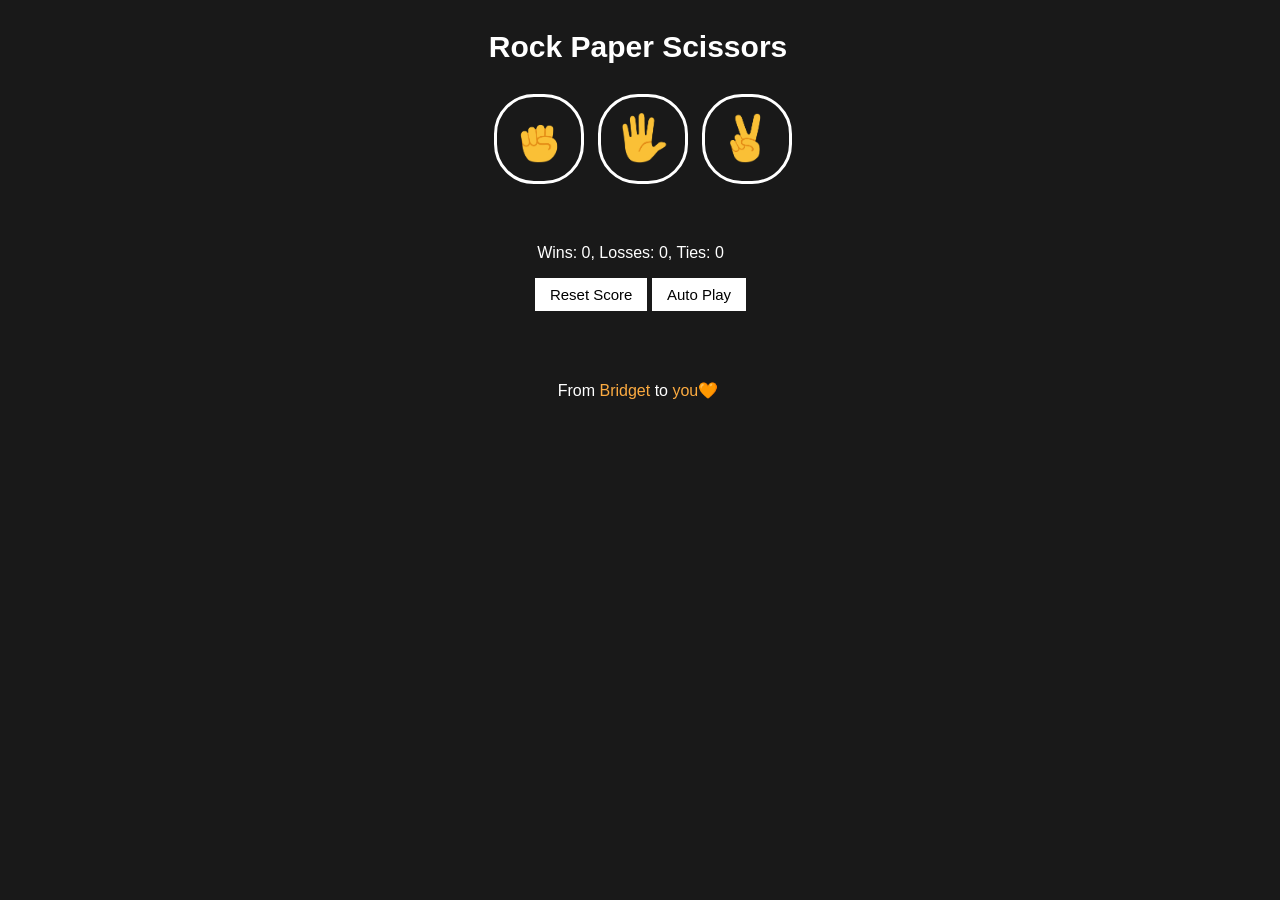
<file: index.html>
<!DOCTYPE html>
<html lang="en">

<head>
    <meta charset="UTF-8">
    <meta name="viewport" content="width=device-width, initial-scale=1.0">
    <title>Rock Paper Scissors</title>
    <link rel="stylesheet" href="12-rock-paper-scissos.css">
</head>

<body>
    <div class="gette">
        <p class="title">Rock Paper Scissors</p>
        <button onclick="
        playGame('rock')
        " class="move-button"><img src="rock-emoji.png" alt="" class="move-icon"></button>

        <button onclick="
               playGame('paper')
        " class="move-button"><img src="paper-emoji.png" alt="" class="move-icon"></button>

        <button onclick="
        playGame('scissors')
        " class="move-button"><img src="scissors-emoji.png" alt="" class="move-icon"></button>

        <div class="gette2">
            <p class="js-result result"></p>
            <p class="js-moves"></p>
            <P class="js-score score"></P>

            <button onclick="
            score.wins = 0;
            score.losses = 0;
            score.ties = 0;
            localStorage.removeItem('score')
            updateScoreElemet();
            " class="reset-score-button">Reset Score</button>

            <button class="auto-play-button" onclick="
            autoPlay();
            ">Auto Play</button>
            </div>
            <br>
            <br>
            <br>
          <p>From <span>Bridget</span> to <span>you</span>🧡</p>
    </div>

    <script src="12-rock-paper-scissors.js"></script>
</body>


</html>
</file>
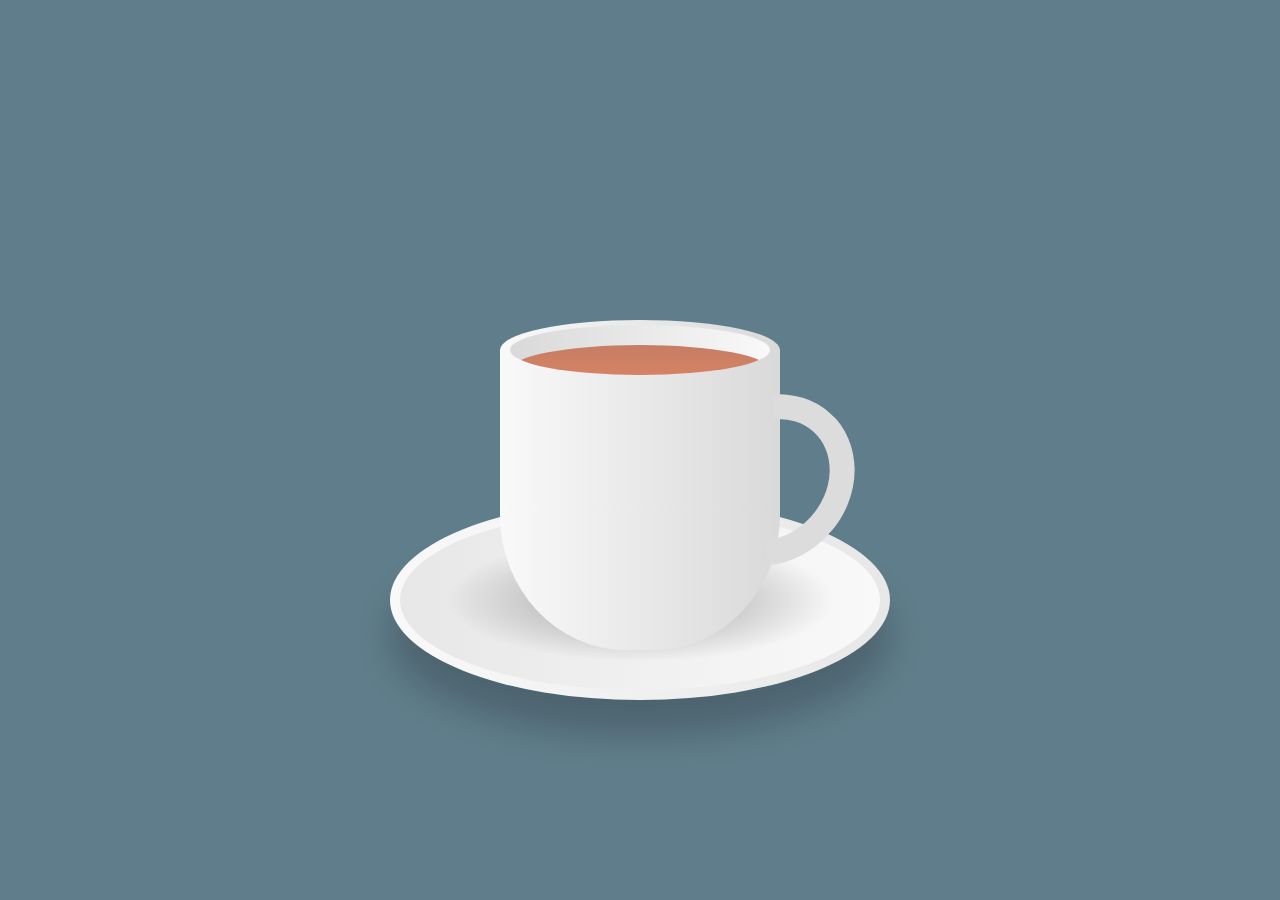
<file: tea.html>
<!DOCTYPE html>
<html lang="en">
<head>
    <meta charset="UTF-8">
    <meta name="viewport" content="width=device-width, initial-scale=1.0">
    <title>Tea Cup</title>
    <link rel="stylesheet" href="tea.css">
</head>
<body>
    <div class="container">
        <div class="plate"></div>
        <div class="cup">
            <div class="top">
                <div class="vapour">
                    <span style="--i:1;"></span>
                    <span style="--i:3;"></span>
                    <span style="--i:16;"></span>
                    <span style="--i:5;"></span>
                    <span style="--i:13;"></span>
                    <span style="--i:20;"></span>
                    <span style="--i:6;"></span>
                    <span style="--i:7;"></span>
                    <span style="--i:10;"></span>
                    <span style="--i:8;"></span>
                    <span style="--i:17;"></span>
                    <span style="--i:11;"></span>
                    <span style="--i:12;"></span>
                    <span style="--i:14;"></span>
                    <span style="--i:2;"></span>
                    <span style="--i:9;"></span>
                    <span style="--i:15;"></span>
                    <span style="--i:4;"></span>
                    <span style="--i:19;"></span>
                    <!--<span style="--i:18;"></span>-->
                </div>
                <div class="circle">
                   <div class="tea"></div> 
                </div>
            </div>
            <div class="handle">
            </div>
        </div>
    </div>
    <!-- <button class="Btn">
    </button>
    <div class="main">
        <div class="up">
          <div class="loaders">
            <div class="loader"></div>
            <div class="loader"></div>
            <div class="loader"></div>
            <div class="loader"></div>
            <div class="loader"></div>
            <div class="loader"></div>
            <div class="loader"></div>
            <div class="loader"></div>
            <div class="loader"></div>
            <div class="loader"></div>
          </div>
          <div class="loadersB">
            <div class="loaderA">
              <div class="ball0"></div>
            </div>
            <div class="loaderA">
              <div class="ball1"></div>
            </div>
            <div class="loaderA">
              <div class="ball2"></div>
            </div>
            <div class="loaderA">
              <div class="ball3"></div>
            </div>
            <div class="loaderA">
              <div class="ball4"></div>
            </div>
            <div class="loaderA">
              <div class="ball5"></div>
            </div>
            <div class="loaderA">
              <div class="ball6"></div>
            </div>
            <div class="loaderA">
              <div class="ball7"></div>
            </div>
            <div class="loaderA">
              <div class="ball8"></div>
            </div>
          </div>
        </div>
      </div> -->
</body>
</html>
</file>
<file: 12-rock-paper-scissos.css>
body {
    background-color: rgb(25, 25, 25);
    color: white;
    font-family: arial;
    align-items: center;
    width: 100%;
}

.title {
    font-size: 30px;
    font-weight: bold;
}

.move-icon {
    height: 50px;
    border-radius: 60px solid white;
}

.move-button {
    background-color: transparent;
    border: 3px solid white;
    width: 90px;
    height: 90px;
    border-radius: 40px;
    margin-right: 10px;
    cursor: pointer;
}

.result {
    font-size: 25px;
    font-weight: bold;
    margin-top: 50px;
}

.score {
    margin-top: 60px;
}

.reset-score-button, 
.auto-play-button{
    background-color: white;
    border: none;
    font-size: 15px;
    padding: 8px 15px;
    cursor: pointer;
}

span{
    color: rgb(252, 171, 65);
}

.gette{
    align-items: center;
    text-align: center;
}

.gette2{
    margin-left: -15px;
}

p{
    margin-left: -20px;
}
</file>
<file: tea.css>
*
{
    margin: 0;
    padding: 0;
    box-sizing: border-box;
}
body
{
    display: flex;
    justify-content: center;
    align-items: center;
    min-height: 100vh;
    background: #607d8b;
} 
.container
{
    position:relative ;
    top: 50px;
    
}
.cup
{
    position: relative;
    width: 280px;
    height: 300px;
    background: linear-gradient(to right, #f9f9f9,#d9d9d9);
    border-bottom-left-radius: 45%;
    border-bottom-right-radius: 45%;
}
.top
{
    position: absolute;
    top: -30px;
    left: 0;
    width: 100%;
    height: 60px;
    background: linear-gradient(to right, #f9f9f9,#d9d9d9);
    border-radius: 50%;
}
.circle
{
    position: absolute;
    top: 5px;
    left: 10px;
    width: calc(100% - 20px);
    height: 50px;
    background: linear-gradient(to left, #f9f9f9,#d9d9d9);
    border-radius: 50%;
    box-sizing: border-box;
    overflow: hidden;
}
.tea
{
    position: absolute;
    top: 20px;
    left: 0;
    width: 100%;
    height: 100%;
    background: linear-gradient(#c57e65,#e28462);
    border-radius: 50%;
}
.handle
{
    position: absolute;
    right: -70px;
    top: 40px;
    width: 160px;
    height: 180px;
    border: 25px solid #dcdcdc;
    border-left: 25px solid transparent;
    border-bottom: 25px solid transparent;
    border-radius: 50%;
    transform: rotate(42deg);
}
.plate
{
    position: absolute;
    bottom: -50px;
    left: 50%;
    transform: translateX(-50%);
    width: 500px;
    height: 200px;
    background: linear-gradient(to right,#f9f9f9,#e7e7e7);
    border-radius: 50%;
    box-shadow: 0 35px 35px rgba(0,0,0,0.2);
}
.plate::before
{
    content: '';
    position: absolute;
    top: 10px;
    left: 10px;
    right: 10px;
    bottom: 10px;
    border-radius: 50%;
    background: linear-gradient(to left,#f9f9f9,#e7e7e7);
}
.plate::after
{
    content: '';
    position: absolute;
    top: 30px;
    left: 30px;
    right: 30px;
    bottom: 30px;
    background: radial-gradient(rgba(0,0,0,0.2) 25%, transparent, transparent);
    border-radius: 50%;
}
.vapour
{
    position: relative;
    display: flex;
    z-index: 1;
    padding: 0 20px;
}
.vapour span
{
    position: relative;
    bottom: 50px;
    display: block;
    margin: 0 2px 50px;
    min-width: 8px;
    height: 120px;
    background: #fff;
    border-radius: 50%;
    animation: animate 5s linear infinite;
    opacity: 0;
    filter: blur(8px);
    animation-delay: calc(var(--i)* -0.5s);
}  

/* From Uiverse.io by vinodjangid07 */ 
.Btn {
    width: 140px;
    height: 40px;
    border: none;
    border-radius: 10px;
    background: linear-gradient(to right,#77530a,#ffd277,#77530a,#77530a,#ffd277,#77530a);
    background-size: 250%;
    background-position: left;
    color: #ffd277;
    position: relative;
    display: flex;
    align-items: center;
    justify-content: center;
    cursor: pointer;
    transition-duration: 1s;
    overflow: hidden;
    margin-top: 520px;
    margin-left: 200px;
  }
  
  .Btn::before {
    position: absolute;
    content: "SUBSCRIBE";
    color: #ffd277;
    display: flex;
    align-items: center;
    justify-content: center;
    width: 97%;
    height: 90%;
    border-radius: 8px;
    transition-duration: 1s;
    background-color: rgba(0, 0, 0, 0.842);
    background-size: 200%;
  }
  
  .Btn:hover {
    background-position: right;
    transition-duration: 1s;
  }
  
  .Btn:hover::before {
    background-position: right;
    transition-duration: 1s;
  }
  
  .Btn:active {
    transform: scale(0.95);
  }

@keyframes animate
{
  0%
  {
    transform: translateY(0) scaleX(1);
    opacity: 0;
  }  
  15%
  {
    opacity: 1;
  }
  50%
  {
    transform: translateY(-150px) scaleX(5);
  }
  95%
  {
    opacity: 0;
  }
  100%
  {
    transform: translateY(-300px) scaleX(10);
  }
}
/* From Uiverse.io by Praashoo7 
.main {
    display: flex;
    align-items: center;
    justify-content: center;
    margin-left: 850px;
    margin-top: -340px;
  }
  
  .loaders,
  .loadersB {
    display: flex;
    align-items: center;
    justify-content: center;
  }
  
  .loader {
    position: absolute;
    width: 1.15em;
    height: 13em;
    border-radius: 50px;
    background: #e0e0e0;
  }
  .loader:after {
    content: "";
    position: absolute;
    left: 0;
    top: 0;
    width: 1.15em;
    height: 5em;
    background: #e0e0e0;
    border-radius: 50px;
    border: 1px solid #e2e2e2;
    box-shadow:
      inset 5px 5px 15px #d3d2d2ab,
      inset -5px -5px 15px #e9e9e9ab;
    mask-image: linear-gradient(
      to bottom,
      black calc(100% - 48px),
      transparent 100%
    );
  }
  .loader::before {
    content: "";
    position: absolute;
    bottom: 0;
    right: 0;
    width: 1.15em;
    height: 4.5em;
    background: #e0e0e0;
    border-radius: 50px;
    border: 1px solid #e2e2e2;
    box-shadow:
      inset 5px 5px 15px #d3d2d2ab,
      inset -5px -5px 15px #e9e9e9ab;
    mask-image: linear-gradient(
      to top,
      black calc(100% - 48px),
      transparent 100%
    );
  }
  .loaderA {
    position: absolute;
    width: 1.15em;
    height: 13em;
    border-radius: 50px;
    background: transparent;
  }
  .ball0,
  .ball1,
  .ball2,
  .ball3,
  .ball4,
  .ball5,
  .ball6,
  .ball7,
  .ball8,
  .ball9 {
    width: 1.15em;
    height: 1.15em;
    box-shadow:
      rgba(0, 0, 0, 0.17) 0px -10px 10px 0px inset,
      rgba(0, 0, 0, 0.15) 0px -15px 15px 0px inset,
      rgba(0, 0, 0, 0.1) 0px -40px 20px 0px inset,
      rgba(0, 0, 0, 0.06) 0px 2px 1px,
      rgba(0, 0, 0, 0.09) 0px 4px 2px,
      rgba(0, 0, 0, 0.09) 0px 8px 4px,
      rgba(0, 0, 0, 0.09) 0px 16px 8px,
      rgba(0, 0, 0, 0.09) 0px 32px 16px,
      0px -1px 15px -8px rgba(0, 0, 0, 0.09);
    border-radius: 50%;
    transition: transform 800ms cubic-bezier(1, -0.4, 0, 1.4);
    background-color: rgb(232, 232, 232, 1);
    animation: 3.63s move ease-in-out infinite;
  }
  .loader:nth-child(2) {
    transform: rotate(20deg);
  }
  .loader:nth-child(3) {
    transform: rotate(40deg);
  }
  .loader:nth-child(4) {
    transform: rotate(60deg);
  }
  .loader:nth-child(5) {
    transform: rotate(80deg);
  }
  .loader:nth-child(6) {
    transform: rotate(100deg);
  }
  .loader:nth-child(7) {
    transform: rotate(120deg);
  }
  .loader:nth-child(8) {
    transform: rotate(140deg);
  }
  .loader:nth-child(9) {
    transform: rotate(160deg);
  }
  
  .loaderA:nth-child(2) {
    transform: rotate(20deg);
  }
  .loaderA:nth-child(3) {
    transform: rotate(40deg);
  }
  .loaderA:nth-child(4) {
    transform: rotate(60deg);
  }
  .loaderA:nth-child(5) {
    transform: rotate(80deg);
  }
  .loaderA:nth-child(6) {
    transform: rotate(100deg);
  }
  .loaderA:nth-child(7) {
    transform: rotate(120deg);
  }
  .loaderA:nth-child(8) {
    transform: rotate(140deg);
  }
  .loaderA:nth-child(9) {
    transform: rotate(160deg);
  }
  
  .ball1 {
    animation-delay: 0.2s;
  }
  .ball2 {
    animation-delay: 0.4s;
  }
  .ball3 {
    animation-delay: 0.6s;
  }
  .ball4 {
    animation-delay: 0.8s;
  }
  .ball5 {
    animation-delay: 1s;
  }
  .ball6 {
    animation-delay: 1.2s;
  }
  .ball7 {
    animation-delay: 1.4s;
  }
  .ball8 {
    animation-delay: 1.6s;
  }
  .ball9 {
    animation-delay: 1.8s;
  }
  
  @keyframes move {
    0% {
      transform: translateY(0em);
    }
    50% {
      transform: translateY(12em);
    }
    100% {
      transform: translateY(0em);
    }
  }
   */
</file>
